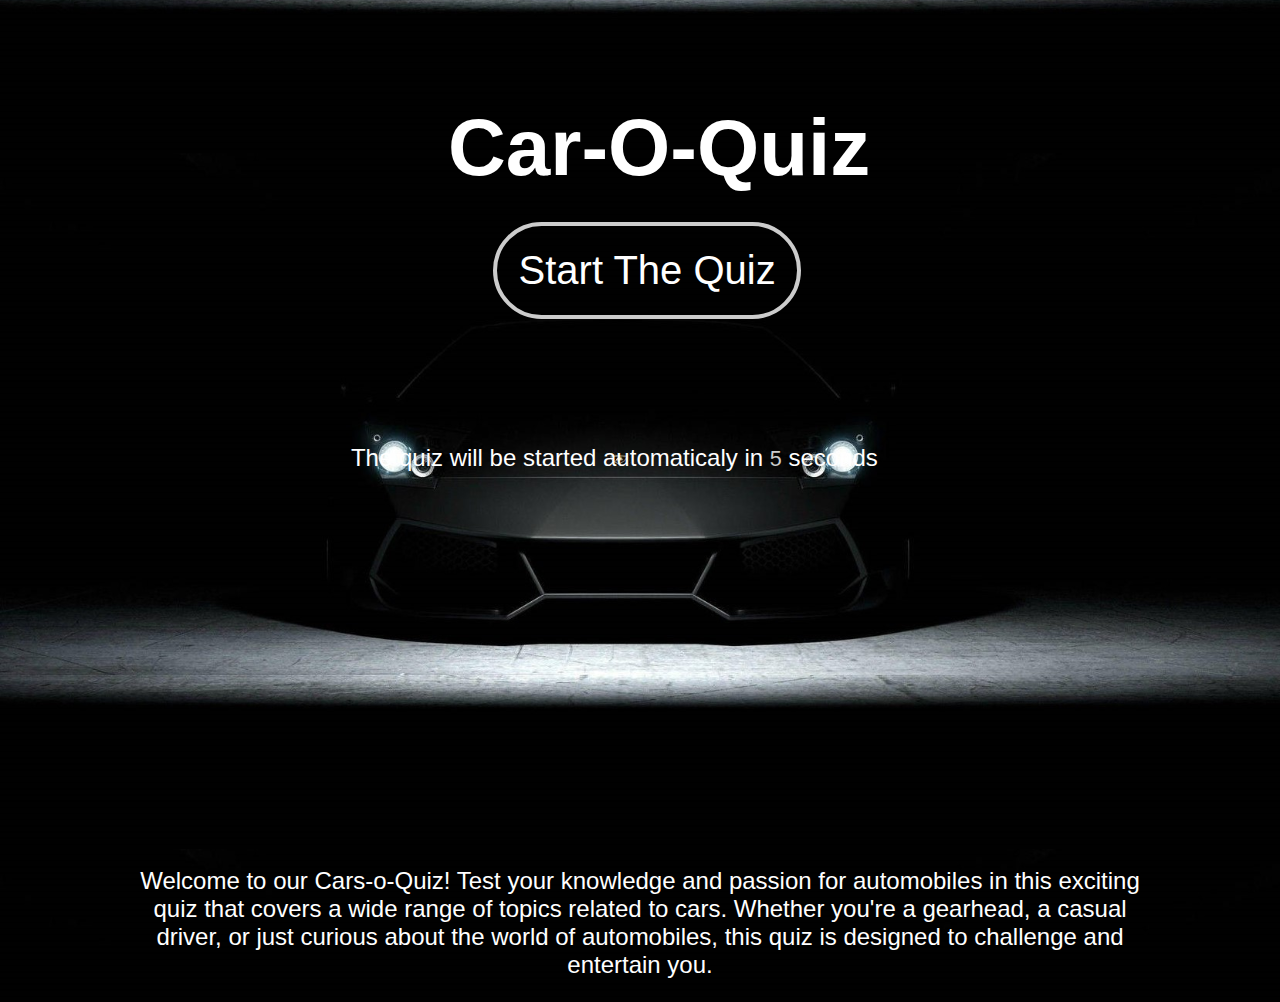
<file: RomanHnatyshyn_JavaScript_Project/index.html>
<!DOCTYPE html>
<html lang="en">
<head>
    <meta charset="UTF-8">
    <meta name="viewport" content="width=device-width, initial-scale=1.0">
    <meta name="description" content="Welcome to the Car-O-Quiz! Here you can complete a quiz about car brands. Good luck, driver!">
    <meta name="keywords" content="Car, Quiz, Car Brands, Car Quiz">
    <meta name="author" content="Hnat Groups">
    <meta name="copyright" content="Car-O-Quiz">
    <link rel="stylesheet" href="style.css" type='text/css'>
    <script type="text/javascript" src="script.js"></script>
    <link rel="shortcut icon" type="image/x-icon" href="images/favicon.ico">
    <title>Welcome to the Car-O-Quiz</title>
</head>
<body class="backgroundmain" onload="startCountdown()">

    <div class="mainpagecenter">

        <h1 class="mainpageheader">Car-O-Quiz</h1>
        <a href="quiz.html">Start The Quiz</a>

        <p class="countdownmain">

            The quiz will be started automaticaly in

            <span id="timeleft">5</span> seconds </p>

        
            <div class="introduction">

                <p>Welcome to our Cars-o-Quiz! Test your knowledge and passion for automobiles in this 
                    exciting quiz that covers a wide range of topics related to cars. Whether you're 
                    a gearhead, a casual driver, or just curious about the world of automobiles, this
                     quiz is designed to challenge and entertain you.</p>
        
            </div>

    </div>
    
</body>
</html>
</file>
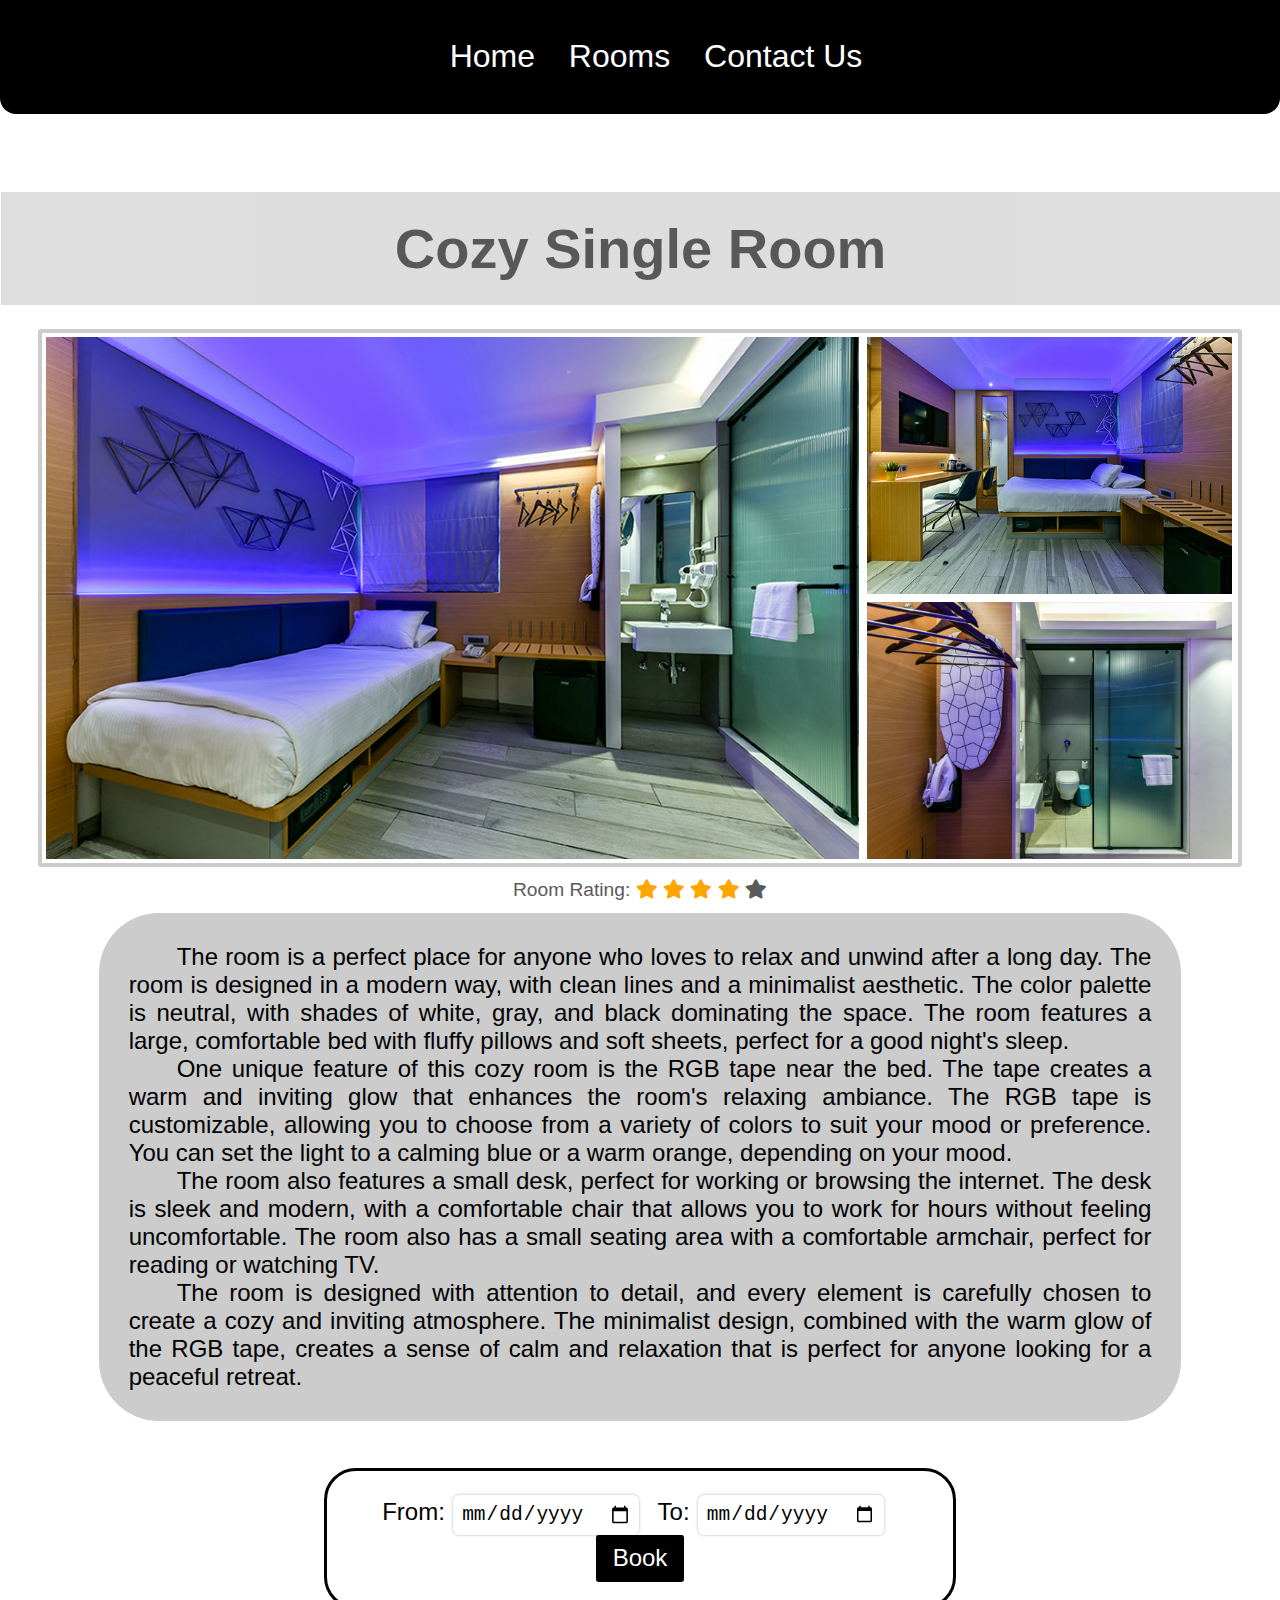
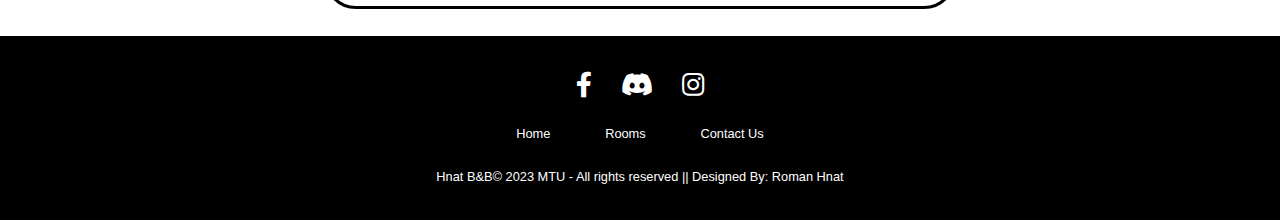
<file: Roman_Hnatyshyn_WebDev_Project_Y1/bookroom.html>
<!DOCTYPE html>
<html lang='en'>
  <head>
    <title>Hnat B&B Book Room</title>
    <meta charset='utf-8'>
    <meta name="viewport" content="width=device-width, initial-scale=1">
    <meta name="description" content="Welcome to the room at Hnat B&B! Here you can book the accomodation you need. We are happy to help you with booking your final holidays destination.">
    <meta name="keywords" content="B&B, Hnat, Hnat B&B, night lodging, booking, room, single room, cozy single room">
    <meta name="author" content="Hnat Hospitality">
    <meta name="copyright" content="Hnat B&B">
     <link rel="stylesheet" href="https://cdnjs.cloudflare.com/ajax/libs/font-awesome/5.15.3/css/all.min.css">
    <link href='style.css' rel='stylesheet' type='text/css'>
     <link rel="shortcut icon" type="image/x-icon" href="imgs/favicon.ico">
  </head>
  <body>
     <div class="stick ">
              <nav>
                  <a href="index.html">Home</a> <a href="rooms.html">Rooms</a> 
                  <a href="contactus.html">Contact Us</a>
              </nav>
     </div>
          <div class="bookroommain">
            <h2>Cozy Single Room</h2>
            <div class="bookmainpictures">
                <img src="imgs/image7.png" alt="Cozy Single room photo">
                <div class="bookmainpictures2">
                    <img src="imgs/bookroom1.png" alt="Cozy Single room photo">
                    <img src="imgs/bookroom2.png" alt="Cozy Single room photo">
                </div>
            </div>
            <p class="rating">
              Room Rating:
              <span class="fa fa-star checked"></span>
              <span class="fa fa-star checked"></span>
              <span class="fa fa-star checked"></span>
              <span class="fa fa-star checked"></span>
              <span class="fa fa-star"></span>
            </p>
            <div class="bookmaintext">
            <p>The room is a perfect place for anyone who loves to relax and unwind after a 
            long day. The room is designed in a modern way, with clean lines and a minimalist 
            aesthetic. The color palette is neutral, with shades of white, gray, and black 
            dominating the space. The room features a large, comfortable bed with fluffy pillows 
            and soft sheets, perfect for a good night's sleep.</p>

            <p>One unique feature of this cozy room is the RGB tape near the bed. The tape creates 
            a warm and inviting glow that enhances the room's relaxing ambiance. The RGB tape is 
            customizable, allowing you to choose from a variety of colors to suit your mood or 
            preference. You can set the light to a calming blue or a warm orange, depending on 
            your mood.</p>

            <p>The room also features a small desk, perfect for working or browsing the internet. 
            The desk is sleek and modern, with a comfortable chair that allows you to work for 
            hours without feeling uncomfortable. The room also has a small seating area with a 
            comfortable armchair, perfect for reading or watching TV.</p>

            <p>The room is designed with attention to detail, and every element is carefully chosen 
            to create a cozy and inviting atmosphere. The minimalist design, combined with the 
            warm glow of the RGB tape, creates a sense of calm and relaxation that is perfect for 
            anyone looking for a peaceful retreat.</p>

            </div>
            
             <div class="book-room">
            <form>
              <label for="from">From:</label>
              <input type="date" id="from" name="from">
              <label for="to">To:</label>
              <input type="date" id="to" name="to">
              <button type="submit">Book</button>
            </form>
          </div>
          
          </div>
          
     <footer>
         <div class="footer">
            <div class="row">
                 <a href="https://www.facebook.com"><i class="fab fa-facebook-f"></i></a> <!--Sorry, Facebook required too much information about me. I don't like this kind of stuff-->
                 <a href="https://discord.gg/4AYUGFVH"><i class="fab fa-discord"></i></a>
                 <a href="https://www.instagram.com/hnatbandb?igshid=YmMyMTA2M2Y="><i class="fab fa-instagram"></i></a>
            </div>
            <!--https://codepen.io-->
            <div class="row">
                <ul>
                    <li><a href="index.html">Home</a></li>
                    <li><a href="rooms.html">Rooms </a></li>
                    <li><a href="contactus.html">Contact Us</a></li>
                </ul>
            </div>

            <div class="row">
            Hnat B&B&copy; 2023 MTU - All rights reserved || Designed By: Roman Hnat
            </div>
            </div>
         </footer>
  </body>
</html>
</file>
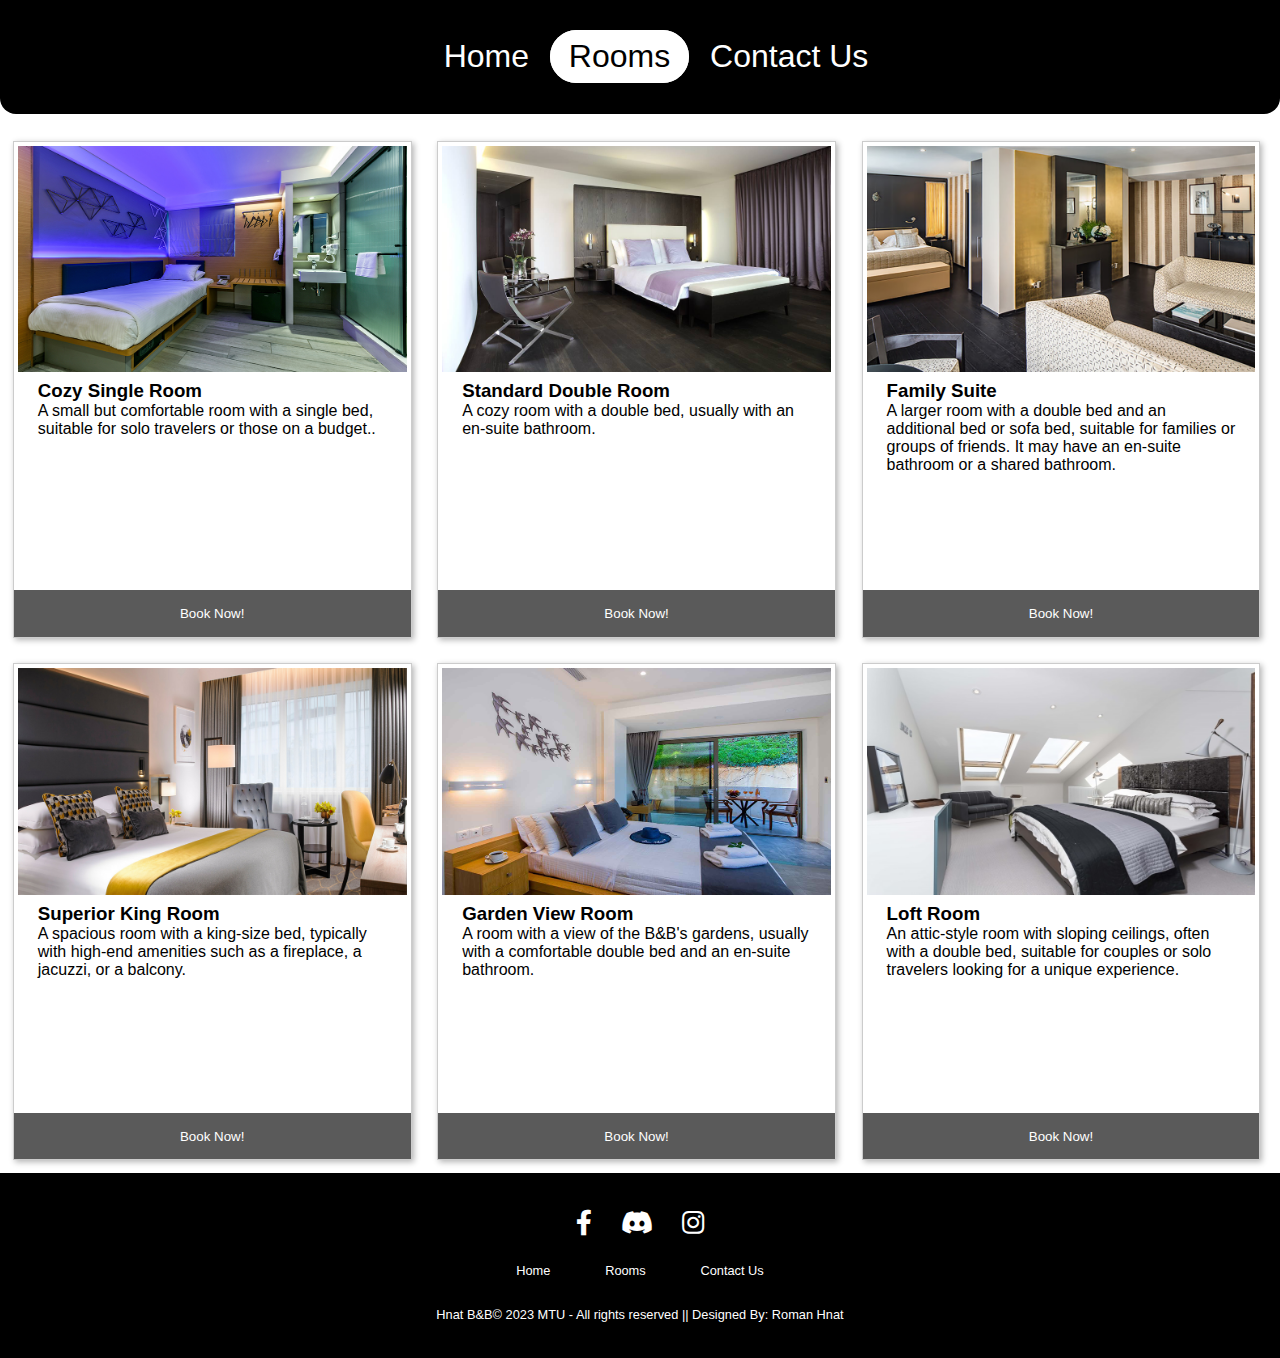
<file: Roman_Hnatyshyn_WebDev_Project_Y1/rooms.html>
<!DOCTYPE html>
<html lang='en'>
  <head>
    <title>Hnat B&B Rooms</title>
    <meta charset='utf-8'>
    <meta name="viewport" content="width=device-width, initial-scale=1">
    <meta name="description" content="Welcome to the Hnat B&B booking website's rooms section! Here you can find rooms which are aviable in our lovely B&B. We are happy to find the destination for your holidays.">
    <meta name="keywords" content="B&B, Hnat, Hnat B&B, night lodging, booking, rooms">
    <meta name="author" content="Hnat Hospitality">
    <meta name="copyright" content="Hnat B&B">
     <link rel="stylesheet" href="https://cdnjs.cloudflare.com/ajax/libs/font-awesome/5.15.3/css/all.min.css">
    <link href='style.css' rel='stylesheet' type='text/css'>
    <link rel="shortcut icon" type="image/x-icon" href="imgs/favicon.ico">
  </head>
  <body>
  <button class="backtotopbtn" id="backToTopBtn" aria-label="Back to top">
  
    <i class="fas fa-arrow-up"></i>
  </button>

  <script>                                               <!--https://www.w3schools.com/howto/howto_js_scroll_to_top.asp-->
    window.onscroll = function() {scrollFunction()};

    function scrollFunction() {
      if (document.body.scrollTop > 800 || document.documentElement.scrollTop > 800) {
        document.getElementById("backToTopBtn").style.display = "block";
      } else {
        document.getElementById("backToTopBtn").style.display = "none";
      }
    }

    document.getElementById("backToTopBtn").addEventListener("click", function() {
      document.body.scrollTop = 0;
      document.documentElement.scrollTop = 0;
    });
  </script>
  <div class="stick ">
              <nav>
                  
                  <a href="index.html">Home</a> <a href="rooms.html" class="selected">Rooms</a> 
                  <a href="contactus.html">Contact Us</a>
              </nav>
          </div>
          
    <div class="cards">
    
  <div class="card" onclick="location.href='bookroom.html';">
    <img src="imgs/image7.png" alt="Cozy Single room photo">
    <div class="text">
      <h3>Cozy Single Room</h3>
      <p>A small but comfortable room with a single bed, suitable for solo travelers 
      or those on a budget..</p>
     
    </div> <button>Book Now!</button>
    <div class="status">
    <h2 class="available">Available</h2>
    </div>
  </div>
  <div class="card">
    <img src="imgs/image2.png" alt="Standard Double Room photo">
    <div class="text">
      <h3>Standard Double Room</h3>
      <p>A cozy room with a double bed, usually with an en-suite bathroom.</p>
      <button>Book Now!</button>
      <div class="status">
    <h2 class="notavailable">Not Available</h2>
    </div>
    </div>
  </div>
  <div class="card">
    <img src="imgs/image3.png" alt="Family Suite Room photo">
    <div class="text">
      <h3>Family Suite</h3>
      <p>A larger room with a double bed and an additional bed or sofa bed, suitable for 
      families or groups of friends. It may have an en-suite bathroom or a shared bathroom.</p>
      <button>Book Now!</button>
      <div class="status">
    <h2 class="notavailable">Not Available</h2>
    </div>
    </div>
  </div>
  <div class="card">
    <img src="imgs/image4.png" alt="Superior King Room photo">
    <div class="text">
      <h3>Superior King Room</h3>
      <p>A spacious room with a king-size bed, typically with high-end amenities such as a 
      fireplace, a jacuzzi, or a balcony.</p>
      <button>Book Now!</button>
      <div class="status">
    <h2 class="notavailable">Not Available</h2>
    </div>
    </div>
  </div>
  <div class="card">
    <img src="imgs/image5.png" alt="Garden View Room photo">
    <div class="text">
      <h3>Garden View Room</h3>
      <p>A room with a view of the B&B's gardens, usually 
      with a comfortable double bed and an en-suite bathroom.</p>
      <button>Book Now!</button>
      <div class="status">
    <h2 class="notavailable">Not Available</h2>
    </div>
    </div>
  </div>
  <div class="card">
    <img src="imgs/image6.png" alt="Loft Room photo">
    <div class="text">
      <h3>Loft Room</h3>
      <p>An attic-style room with sloping ceilings, often with a double bed, 
      suitable for couples or solo travelers looking for a unique experience.</p>
      <button>Book Now!</button>
      <div class="status">
    <h2 class="notavailable">Not Available</h2>
    </div>
    </div>
  </div>
  
</div>

<footer>
         <div class="footer">
            <div class="row">
                 <a href="https://www.facebook.com"><i class="fab fa-facebook-f"></i></a> <!--Sorry, Facebook required too much information about me. I don't like this kind of stuff-->
                 <a href="https://discord.gg/4AYUGFVH"><i class="fab fa-discord"></i></a>
                 <a href="https://www.instagram.com/hnatbandb?igshid=YmMyMTA2M2Y="><i class="fab fa-instagram"></i></a>
            </div>
            <!--https://codepen.io-->
            <div class="row">
                <ul>
                    <li><a href="index.html">Home</a></li>
                    <li><a href="rooms.html">Rooms </a></li>
                    <li><a href="contactus.html">Contact Us</a></li>
                </ul>
            </div>

            <div class="row">
            Hnat B&B&copy; 2023 MTU - All rights reserved || Designed By: Roman Hnat
            </div>
            </div>
         </footer>
          
  </body>
</html>
</file>
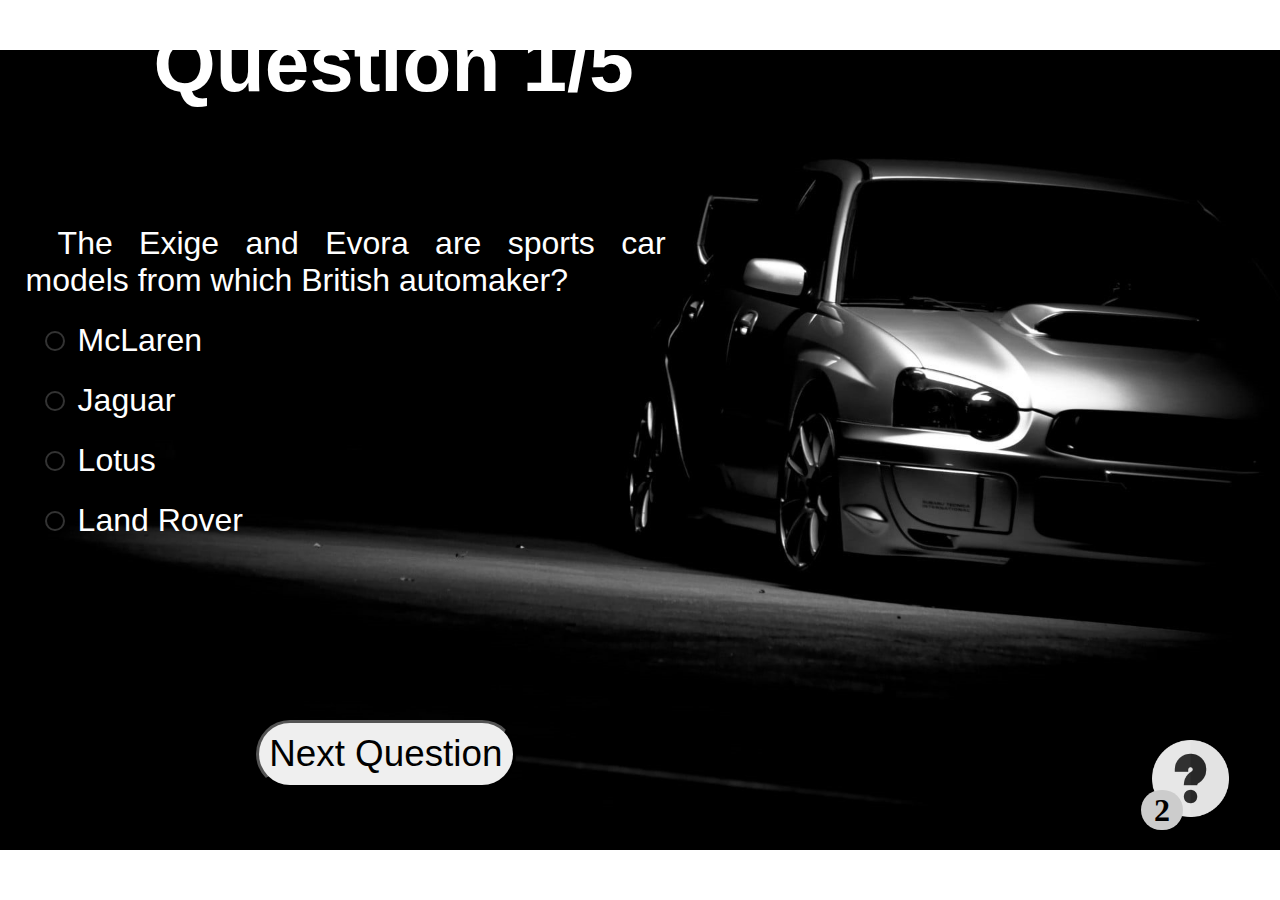
<file: RomanHnatyshyn_JavaScript_Project/quiz.html>
<!DOCTYPE html>
<html>
<head>
    <meta charset="UTF-8">
    <meta name="viewport" content="width=device-width, initial-scale=1.0">
    <meta name="description" content="Its Car-O-Quiz! Answer all the questions! Good luck, driver!">
    <meta name="keywords" content="Car, Quiz, Car Brands, Car Quiz">
    <meta name="author" content="Hnat Groups">
    <meta name="copyright" content="Car-O-Quiz">
    <link rel="stylesheet" href="style.css" type='text/css'>
    <link rel="shortcut icon" type="image/x-icon" href="images/favicon.ico">
    <title>Car-O-Quiz</title>
</head>
<body onload="sortQuestionsAndAns()" class="backgroundquiz">

        <h1 class="quizpageheader">Question <span id="numberofquestion"></span>/5</h1>

        <div class="questions">

            <p id="questionp"></p>
            <form id="radiobuttons">
                <input type = "radio" value="" name="options" id="radio1"><label id="option1p" for="radio1"> </label><br>
                <input type = "radio" value="" name="options" id="radio2"><label id="option2p" for="radio2"></label><br>
                <input type = "radio" value="" name="options" id="radio3"><label id="option3p" for="radio3"></label><br>
                <input type = "radio" value="" name="options" id="radio4"><label id="option4p" for="radio4"></label><br>
            </form>
        </div>

        <button id="nextquestion">Next Question</button>
    
        <div id = "hintbutton"><p><strong id="numberofhints">2</strong></p></div>

        <div id = "speechbubble">

          

        </div>

        <script type="text/javascript" src="script.js"></script>
</body>
</html>
</file>
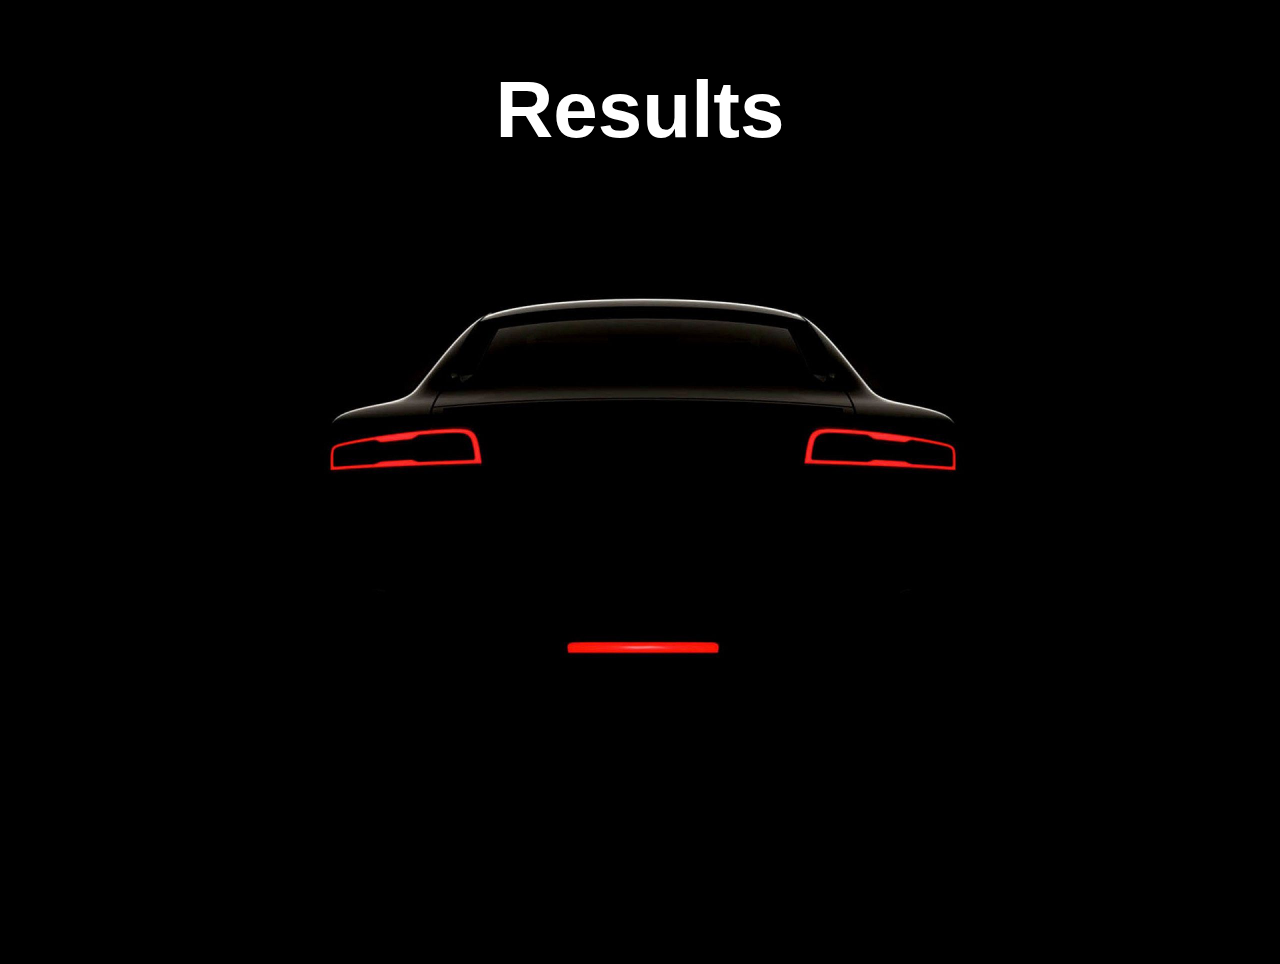
<file: RomanHnatyshyn_JavaScript_Project/results.html>
<!DOCTYPE html>
<html lang="en" class="resultspage">
<head>
    <meta charset="UTF-8">
    <meta name="viewport" content="width=device-width, initial-scale=1.0">
    <meta name="description" content="Its Car-O-Quiz results! Here are questions you answered incorrect and your total score!">
    <meta name="keywords" content="Car, Quiz, Car Brands, Car Quiz">
    <meta name="author" content="Hnat Groups">
    <meta name="copyright" content="Car-O-Quiz">
    <link rel="stylesheet" href="style.css" type='text/css'>
    <link rel="shortcut icon" type="image/x-icon" href="images/favicon.ico">
    <title>Results</title>
</head>
<body class="backgroundresults" onload="showResults()">
    <h1 class="resultspageheader">Results</h1>

    <div id="resultsdiv">



    </div>
    <script type="text/javascript" src="script.js"></script>
</body>
</html>
</file>
<file: RomanHnatyshyn_JavaScript_Project/style.css>
* {
    margin: 0;
    padding: 0;
}

.backgroundmain {
    background-image: url("images/backgroundmain.jpg");
    height: 100vh;
    position: relative;
    background-size: 100% auto;
    background-position: center center;
    max-height: 100vh;
}

.mainpagecenter {
    margin-top: 8%;
    text-align: center; 
}

.mainpageheader {
    position: absolute;
    color: #FFFFFF;
    font-size: 5em;
    top: 0%;
    left: 35%;
    font-family: Arial, sans-serif;
}

.mainpagecenter a {
    position: absolute;
    color: #FFFFFF;
    font-size: 2.5em;
    margin-top: 3em;  
    top:0%;
    left:38.5%;
    text-decoration: none;
    border: 0.1em solid #CCCCCC;
    padding: 1.7%;
    border-radius: 2em;
    font-family: Arial, sans-serif;
}

.mainpagecenter a:hover {
    color: #000000;
    transition: 0.15s;
    background-color: #FFFFFF;
}

.introduction {
    color: #FFFFFF;
    position: absolute;
    top: 85%; 
    width: 80%;
    left: 50%;
    margin-left: -40%; 
    font-size: 1.5em;
    font-family: Arial, sans-serif;
}

#timeleft{
    font-size: 0.9em; 
    color: #CCC;
}

.countdownmain{
    color: #FFFFFF;
    position: absolute;
    top:38%;
    width:50%;
    left:23%;
    font-size: 1.5em;
    font-family: Arial, sans-serif;
}

.backgroundquiz{
    background-image: url("images/backgroundquiz.jpg");
    height: 100vh;
    position: relative;
    background-repeat: no-repeat;
    background-size: 100% auto;
    background-position: center center;
}

.quizpageheader {
    position: absolute;
    color: #FFFFFF;
    font-size: 5em;
    top: 0%;
    left: 12%;
    top:2%;
    font-family: Arial, sans-serif;
}

.questions{
color: #FFFFFF;
position: absolute;
top:25%;
width: 50%;
left: 2%;
font-size: 2em;
}

.questions label{
    margin-left:2%;
    margin-top: 5%;
    cursor: pointer;
    font-family: Arial, sans-serif;
}

#questionp{
    text-align: justify;
    text-indent: 1em;
    font-family: Arial, sans-serif;
}

#nextquestion{
    position:absolute;
    top: 80%;
    left:20%;
    font-size:2.3em;
    padding:0.8%;
    border-radius: 1em;
    border-color: #000000;
    border-width: 0.1em;
    cursor: pointer;
}

#nextquestion:hover{
    background-color: #3c3a3a;
    color:#FFFFFF;
}

.backgroundresults{
    background: url("images/resultsbackground.jpeg") center / cover no-repeat fixed;
    min-height: 100vh;
    position: relative;
    font-family: Arial, sans-serif;
}

.resultspageheader{
    text-align: center;
    margin-top: 5%;
    color: #FFFFFF;
    font-size: 5em;
}

#hintbutton{
    background-image: url("images/questionmark.png");
    position: absolute;
    left: 90%;
    top: 80%;
    background-repeat: no-repeat;
    background-size: 100%;
    height: 13vh;
    width: 6%;
    background-position: center center;
    cursor: pointer;
}

#hintbutton p{
    color: #000000;
    font-size: 2em;
    background-color: #CCCCCC;
    border-radius: 2em;
    padding: 2%;
    text-align: center;
    width:50%;
    position: absolute;
    top: 60%;
    right: 60%;
}

#speechbubble{
    background-image: url("images/speechbubble.png");
    position: absolute;
    left: 75%;
    top: 55%;
    background-repeat: no-repeat;
    background-size: 100%;
    background-position: center center;
    height: 30vh;
    width: 17%;
    visibility:hidden;
}

#speechbubble p{
    margin-top: 5%;
    margin-left:14%;
    margin-right:12%;
    font-size: 1.5em;
    font-family: Arial, sans-serif;
}

input[type="radio"] {
    appearance: none;
    width: 1.5em;
    height: 1.5em;
    border: 0.2em solid #333;
    border-radius: 50%;
    outline: none;
    cursor: pointer;
    margin-top: 5%;
    margin-left:3%;
  }

input[type = "radio"]:not(:checked) {
    background-color: #000000;
  }
  
input[type = "radio"]:checked {
    background-color: #000000;
    border-color: #FFFFFF;
  }

  #resultsdiv{
    text-align: center;
    margin-top: 5%;
    color: #FFFFFF;
    font-size: 1.5em;
  }

  #resultsdiv h3{
    text-align: center;
  }

  #resultsp{
    margin-top: 7%;
    margin-bottom: 5%;
  }

  #resultsp p{
    text-align: left;
    margin-top: 3%;
    margin-left: 5%;
  }

  .incorrect {
    color: #f90202;
  }

  .correct {
    color: #66CC33;
  }

  .questiontag {
    font-size: 1.5em;
  }

  #resultsp h1{
    text-align: center;
    font-size: 3em;
  }
</file>
<file: Roman_Hnatyshyn_WebDev_Project_Y1/style.css>
@import url('https://fonts.googleapis.com/css2?family=Open+Sans&display=swap');

*{margin:0;
  padding:0;}
  
body {
  font-family: "Montserrat", sans-serif;
}  

nav{background-color:#000000;
        color:#FFFFFF;        
        padding-top:1.5%;
        padding-bottom:1.5%;     
        padding-left:2.5%;        
        text-align:center;
        font-size:1.5em;
        border-bottom-left-radius: 0.5em;
        border-bottom-right-radius: 0.5em;
        border-top:none;
        }
        
nav a{color:#FFFFFF;
  padding-top:0.2%;
  padding-bottom:0.2%;
  padding-left:1%;
  padding-right:1%;
  text-decoration:none;
  height:20em;
  }

nav a:hover{color:#000000;
        transition:0.15s;
        background-color:#FFFFFF;
        border: 0.2em solid #FFFFFF;
        border-radius:1em;}
        
nav .selected{color:#000000;
              padding-left:1%;
              padding-right:1%;
              border: 0.2em solid #FFFFFF;
              background-color: #FFFFFF;
              border-radius:1em;}
              
.decortoppage{position:relative;}

.verh{
        background: url("imgs/backgroundhomepage1.png") center / cover no-repeat fixed;
        height:95vh;
        max-height:95vh;
        }
.stick{
    width:100%;
    position:fixed;
    top:0;
    left:0;
    z-index:1000;
    }
    
.mainsectionhome{background-color:#FFFFFF;
                 padding-top:3%;
                 }
                 
.mainsectionhome h2{text-align:center;
                 font-size:3.5em;
                 opacity:0.65;
                 padding:2%;
                 background-color:#CCCCCC;}
                 
.mainsectionhome p{text-align: justify;
                   font-size:1.5em;
                   text-indent:2em;}
                   
.mainsectionhome p a{color:#5A5A5A;}
                 
.homepageheader{text-align:center;
                position:sticky;
                top:30%;
                left:25%;
                width:50%;
                }
                
.homepageheader h1{color:#FFFFFF;
                font-size:10em;
                background-color:#000000;
                opacity:0.6;
                border-top-left-radius: 0.7em;
                border-bottom-right-radius: 0.7em;
                border-bottom-left-radius: 0.1em;
                border-top-right-radius: 0.1em;
                padding:2%;}
                 
.footer{
        width:100%;
        max-width:100%;
        overflow-x:hidden;
        background:#000000;
        padding:1em 0em;
        font-family: 'Play', sans-serif;
        text-align:center;
}
.footer .row{
              width:100%;
              margin:1% 0%;
              padding:0.6% 0%;
              color:#FFFFFF;
              font-size:0.8em;
}

.footer .row a{
              text-decoration:none;
              color:#FFFFFF;
              transition:0.5s;
                }

.footer .row a:hover{
                    color: #ccc;
                    }

.footer .row ul{
                width:100%;
                }

.footer .row ul li{
                  display:inline-block;
                  margin:0px 2em;
                  }

.footer .row a i{
                font-size:2em;
                margin:0% 1%;
                }

.grid {
  margin:3%;
  display: flex;
  flex-wrap: wrap;
 
  
}

.grid-item {
  margin-right:1%;
  margin-left:1%;
  margin-bottom:2%;
  flex: 1;
  min-width: 45%;
}

.grid img{border-radius:0.5em;
          border:0.2em solid #CCCCCC;
          width:100%;}
          
.grid2{margin:3%;
        display: flex;
        flex-wrap: wrap;
        flex-direction:column;}
        
.grid2-item {
  margin-right:1%;
  margin-left:1%;
  margin-bottom:1%;
  flex: 1;
  min-width: 90%;
}

.grid2sub{
        display: flex;
        flex-wrap: wrap;
        flex-direction:row;
        }
        
.grid2sub-item {
  margin-right:1%;
  margin-left:1%;
  margin-bottom:2%;
  flex: 1;
  min-width: 40%;
}

.grid2sub img{border-radius:0.5em;
          width:100%;
          border:0.2em solid #CCCCCC;}
          
.backtotopbtn {
      display: none;
      position: fixed;
      bottom: 30px;
      right: 30px;
      z-index: 9999;
      font-size: 16px;
      background-color: #333;
      color: #fff;
      border: none;
      outline: none;
      cursor: pointer;
      padding: 10px;
      border-radius: 50%;
    }
    
.backtotopbtn i {
      font-size: 20px;
    }
    
.backtotopbtn:hover {
      background-color: #444;
    }

.locationclass{
          font-size:1.5em;
          text-align:center;}

.locationclass p{text-align:center;
                 text-indent:0em;}

#location{margin:auto;
          margin-top:1%;}

#map {border:0.2em solid #CCCCCC;
      border-radius:0.2em;
      height: 50vh;
      width: 90%;
      margin:auto;
      margin-top:1%;
      margin-bottom:2%;
    }    
                
.cards {
    margin-top:5%;
    margin-left:auto;
    margin-right: auto;
    display: flex;
    flex-wrap: wrap;
    align-items: stretch;

  }
.card {
    cursor:pointer;
    width: 31%;
    height:55vh;
    margin: 1%;
    border: 0.1em solid #ccc;
    box-shadow: 2px 2px 6px 0px  rgba(0,0,0,0.3);
    position:relative;
  } 
.card img {
    max-width: 98%;
    padding:1%;
  }
.card .text {
    padding: 0 1.5em 1.5em;
  }
.card button {
    background: #5A5A5A;
    border: 0;
    color: white;
    padding: 4%;
    width: 100%;
    position:absolute;
    bottom:0;
    left:0;
  
   }

.status{
width:100%;
height:100%;
top:0;
left:0;
background-color:rgba(0,0,0,0.6);
display:flex;
justify-content:center;
flex-direction:column;
opacity:0;
transition:0.6s;
position:absolute;

}
.status:hover{
opacity:1;

}

.status h2{
text-align:center;
font-size:3em;

margin-bottom:5%;
}

.status >*{
transform:translateY(25px);
transition: transform 0.6s;
}

.available{color:#00CC00;}

.notavailable{color:#FF0000;}

.formcontactus {
      width: 50%;
      margin: 4.3% auto;
      margin-bottom:0%;
      background-color: #ffffff;
      border: 0.2em solid #000000;
      padding: 1.5em;
      text-align: left;
    }
.formcontactus label {
      display: block;
      font-size: 1em;
      margin-bottom: 0.7em;
    }
.formcontactus input[type="text"], textarea, select {
      width: 97%;
      padding: 0.7em;
      margin-bottom: 1.1em;
      border: 0.1em solid #000000;
      font-size: 1em;
    }
.formcontactus input[type="submit"], input[type="reset"] {
      background-color: #000000;
      color: #ffffff;
      padding: 0.7em 1.1em;
      border-radius: 0.3em;
      cursor: pointer;
    }
.form-group {
      margin-bottom: 3%;
    }

.radiogroup {
      display: flex;
      flex-direction: row;
    }
.radiogroup label {
      margin-right: 20px;
    }
    
.decorcontactus{ background: url("imgs/backgroundhomepage1.png") center / cover no-repeat fixed;}

.bookroommain{display:flex;
             margin:3%;
             margin-bottom:1%;
             margin-top:7%;
             flex-direction:column;
             flex-wrap: wrap;}
             
.bookmainpictures{display:flex;
                  flex-direction:row;
                  margin:auto;
                   border: 0.3em solid #CCCCCC;
                   border-radius:0.2em;}
                  
.bookmainpictures img{width:68%;
                      border: 0.3em solid #FFFFFF;}

.bookmainpictures2{display:flex;
                  flex-direction:column;
                  }
                  
.bookmainpictures2 img{
                       width:97.5%;
                     border: 0.3em solid #FFFFFF;
                       }
                       
.bookroommain h2{text-align:center;
                 font-size:3.5em;
                 opacity:0.65;
                 padding:2%;
                 background-color:#CCCCCC;
                 margin-bottom:2%;
                 margin-left:-3.1%;
                 margin-right:-3.2%;}
                 
.bookmaintext{margin:5%;
            padding:2.5%;
             margin-top:1%;
             margin-bottom:0%;
             text-align: justify;
             font-size:1.5em;
             text-indent:2em;
             background-color:#CCCCCC;
             border-radius:2.5em;}

.rating{text-align:center;
        color:#5A5A5A;
        font-size:1.2em;
        margin-top:1%;}
        
.checked {
  color: orange;
}

.book-room {
  margin:2%;
  text-align: center;
}

.book-room form {
   width: 50%;
   margin: 2% auto;
   margin-bottom:0%;
   background-color: #ffffff;
   border: 0.2em solid #000000;
   padding: 1.5em;
   border-radius:2em;
}

.book-room label {
  font-size: 1.5em;
  margin-right: 0.7%;
}

.book-room input[type="date"] {
  font-size: 1.5em;
  padding: 0.4em;
  margin-right: 0.7em;
  border: none;
  border-radius: 0.3em;
  box-shadow: 0 0 3px rgba(0, 0, 0, 0.3);
}

.book-room button {
  font-size: 1.5em;
  padding: 0.4em 0.7em;
  border: none;
  border-radius: 0.1em;
  background-color: black;
  color: #FFFFFF;
  cursor: pointer;
  transition: background-color 0.2s ease-in-out;
}

.book-room button:hover {
  background-color: #333;
}


@media (max-width: 1399.98px) {

.formcontactus{margin-top:8%;}

.bookroommain{margin-top:15%;}

.homepageheader h1{color:#FFFFFF;
                font-size:8em;}

.mainsectionhome p{text-align: justify;
                   font-size:1.2em;
                   text-indent:1.5em;}
                   
nav{background-color:#000000;
        color:#FFFFFF;        
        padding-top:3%;
        padding-bottom:3%;     
        padding-left:2.5%;        
        font-size:2em;

        }                   
 .cards {
    margin-top:10%;
    margin-left:auto;
    margin-right: auto;
    display: flex;
    flex-wrap: wrap;
    align-items: stretch;

  }                  
 }


@media screen and (max-width: 1199.98px) {
.grid2{margin:3%;
        display: flex;
        flex-wrap: wrap;
        flex-direction:column;}
        
.grid2-item {
  margin-right:1%;
  margin-left:1%;
  margin-bottom:1%;
  flex: 1;
  min-width: 90%;
}

.grid2sub{
        display: flex;
        flex-direction:column;
        }
        
.grid2sub-item {
  margin-right:1%;
  margin-left:1%;
  margin-bottom:2%;
  flex: 1;
  min-width: 90%;
}

.grid2sub-item:nth-child(2){display:none;}

.grid2-item p{margin-top:3%;}
 
 .homepageheader h1{color:#FFFFFF;
                font-size:7em;}
                
.mainsectionhome h2{text-align:center;
                 font-size:3em;}
                 


.mainsectionhome p{text-align: justify;
                   font-size:1.2em;
                   text-indent:1.5em;}       

.card {
    cursor:pointer;
    width: 46%;
    height:60vh;
    margin: 1%;
    border: 0.1em solid #ccc;
    box-shadow: 2px 2px 6px 0px  rgba(0,0,0,0.3);
    position:relative;
  } 
  
.formcontactus{
width:auto;
margin-top:10%;
}

 }
@media screen and (max-width: 991.98px) { 

.bookmainpictures2{display:none;}

.bookmainpictures{flex-direction:column;
                  border:none;}
                  
.bookmainpictures img{border:0.2em solid #CCCCCC;
                       margin:auto;
                       width:79%;}

.grid2{margin:3%;
        display: flex;
        flex-wrap: wrap;
        flex-direction:column;}
        
.grid2-item {
  margin-right:1%;
  margin-left:1%;
  margin-bottom:1%;
  flex: 1;
  min-width: 90%;
}

.grid2sub{
        display: flex;
        flex-direction:column;
        }
        
.grid2sub-item {
  margin-right:1%;
  margin-left:1%;
  margin-bottom:2%;
  flex: 1;
  min-width: 90%;
}

.grid2sub-item:nth-child(2){display:none;}

.grid2-item p{margin-top:3%;}
 
 .homepageheader h1{color:#FFFFFF;
                font-size:7em;}
                
.mainsectionhome h2{text-align:center;
                 font-size:2.5em;}
                 
nav{background-color:#000000;
        color:#FFFFFF;        
        padding-top:3%;
        padding-bottom:3%;     
        padding-left:2.5%;        
        font-size:2em;
        border-bottom-left-radius: 0.5em;
        border-bottom-right-radius: 0.5em;
        border-top:none;
        }
        
nav a{color:#FFFFFF;
  padding-top:0.2%;
  padding-bottom:0.2%;
  padding-left:1%;
  padding-right:1%;
  text-decoration:none;

  }

.mainsectionhome p{text-align: justify;
                   font-size:1.2em;
                   text-indent:1.5em;}       

.footer{
        width:100%;
        max-width:100%;
        overflow-x:hidden;
        background:#000000;
        padding:1em 0em;
        font-family: 'Play', sans-serif;
        text-align:center;
}
.footer .row{
              width:100%;
              margin:1% 0%;
              padding:0.6% 0%;
              color:#FFFFFF;
              font-size:1em;
}

.footer .row a{
              text-decoration:none;
              color:#FFFFFF;
              transition:0.5s;
                }

.footer .row a:hover{
                    color: #ccc;
                    }

.footer .row ul{
                width:100%;
                }

.footer .row ul li{
                  display:inline-block;
                  margin:0px 2em;
                  }

.footer .row a i{
                font-size:1.5em;
                margin:0% 1%;
                }
.card {
    cursor:pointer;
    width: 45%;
    height:55vh;
    margin: 1%;
    border: 0.1em solid #ccc;
    box-shadow: 2px 2px 6px 0px  rgba(0,0,0,0.3);
    position:relative;
  } 
 }

@media screen and (max-width: 767.98px) {

.grid picture{display:none;}
                
.homepageheader {color:#FFFFFF;
                font-size:0.8em;}

.bookmaintext{background:#FFFFFF;}
                
.cards{flex-direction:column;
       margin-top:15%;}   
            
.card {
    cursor:pointer;
    width: 98%;
    height:70vh;
    margin: 1%;
    border: 0.1em solid #ccc;
    box-shadow: 2px 2px 6px 0px  rgba(0,0,0,0.3);
    position:relative;
  } 
                
}
@media screen and (max-width: 575.98px) { 

.homepageheader h1{color:#FFFFFF;
                font-size:5em;}
  .card {
    cursor:pointer;
    width: 98%;
    height:60vh;
    margin: 1%;
    border: 0.1em solid #ccc;
    box-shadow: 2px 2px 6px 0px  rgba(0,0,0,0.3);
    position:relative;
  }              
}

@media screen and (max-width: 514px){

.bookroommain{margin-top:20%;}
.formcontactus{
margin-top:10%;
}
nav{
font-size:1.2em;
padding:5%;
}
}
</file>
